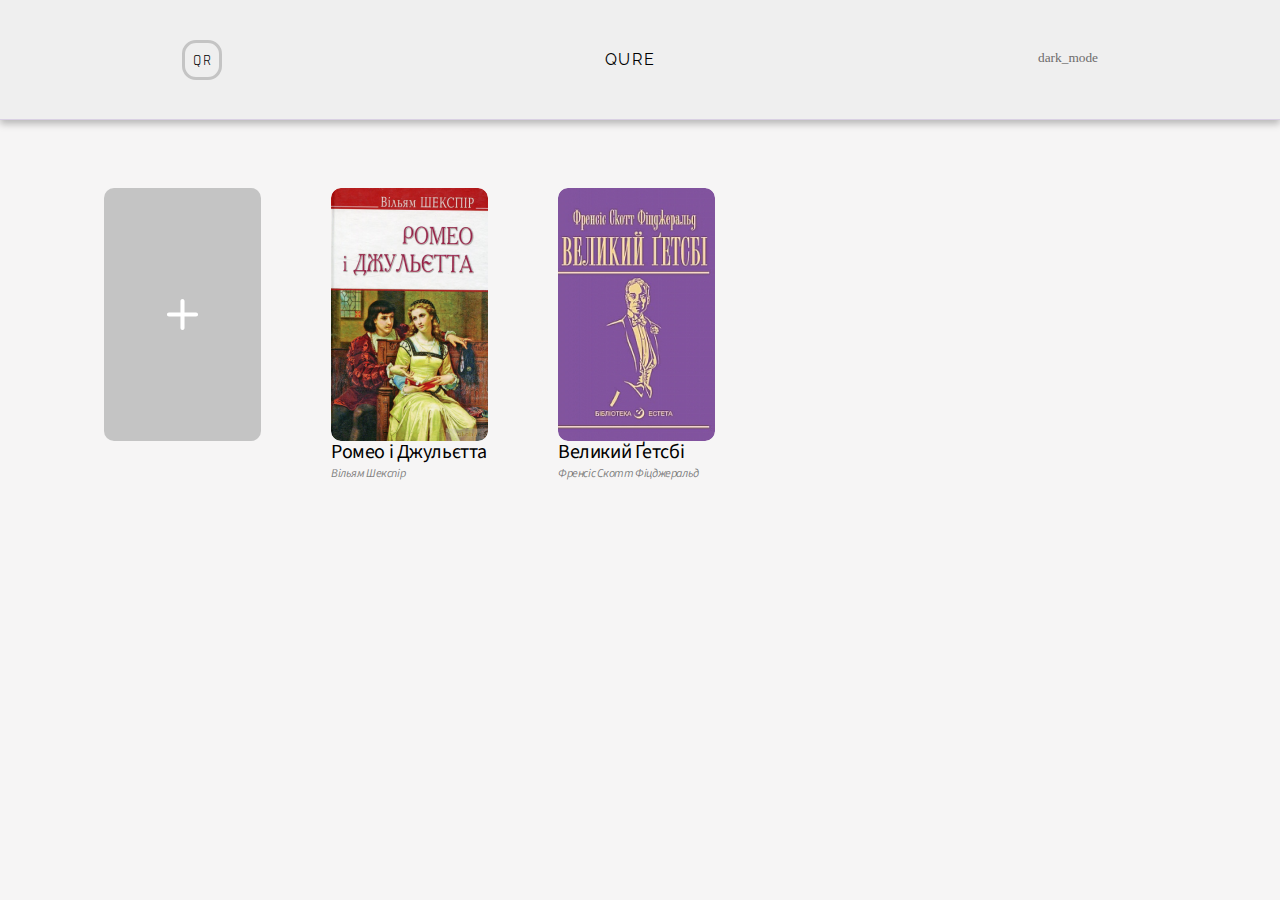
<file: Model Main Page/Model Main Page/index.html>
<!DOCTYPE html>

<html lang = "ua">

<head>

	<title>Головна сторінка</title>

	<link rel="stylesheet" href="https://fonts.sandbox.google.com/css2?family=Material+Symbols+Outlined:opsz,wght,FILL,GRAD@20..48,100..700,0..1,-50..200" />
	<link rel="preconnect" href="https://fonts.googleapis.com">
  	<link rel="preconnect" href="https://fonts.gstatic.com" crossorigin>
	<link href="https://fonts.googleapis.com/css2?family=Rajdhani:wght@500&family=Raleway:wght@500&family=Source+Sans+3:wght@200&family=Source+Sans+Pro:wght@300&display=swap" rel="stylesheet">
	<link href="https://fonts.googleapis.com/icon?family=Material+Icons" rel="stylesheet">

	<link rel="stylesheet" href="css/light-mode.css" id="theme">

	<meta charset="UTF-8"/>

	<meta name="Autor" content="QURE Inc.">

	<meta name="Copyright" content="Іван Вольвенко, Анастасія Демчук, Богдан Паньків, Артем Садовенко, Владислав Сташкевич">

	<meta name="Addres" content="вулиця Степана Бандери, 12, Львів, Львівська область, 79000">

</head>

<body>
	<div class="wrapper">
		<header class="header">
			<div class="container">
				<div class="header__row">
					<div class="header__logo">
						<div class="header__logotext">qr</div>
					</div>
					<div class="header__title">qure</div>
					<button class="header__ntsnbtn" id="switchMod">
						<span class="material-symbols-outlined" data-theme="light">dark_mode</span>
						<span class="material-symbols-outlined" data-theme="dark">sunny</span>
					</button>
				</div>
			</div>
		</header>
		<div class="content">
			<div class="container">
				<div class="content__row">
					<a href="#popup" class="content__column_add">
						<img src="img/ADD/add.svg" alt="" class="content__add_logo">
					</a>
					<div class="content__column">
						<a href="ReadMenu.html" class="content__image_b1">
							<img src="img/book_logo/1.png" alt="" class="content__b1_logo">
					   </a>
					   <div class="content__name">Ромео і Джульєтта</div>
					   <div class="content__autor">Вільям Шекспір</div>
					</div>
					<div class="content__column">
						<a href="ReadMenu.html" class="content__image_b2">
							<img src="img/book_logo/2.png" alt="">
					   </a>
					   <div class="content__name">Великий Ґетсбі</div>
					   <div class="content__autor">Френсіс Скотт Фіцджеральд</div>
					</div>
				</div>
			</div>
		</div>
	</div>
	<div id="popup" class="popup">
		<a href="##" class="popup__area"></a>
		<div class="popup__body">
			<div class="popup__content">
				<div class="popup__title">Додати книгу</div>
				<a href="##" class="popup__close">
						<span class="material-symbols-outlined">close</span>
					</a>
				<div class="popup__row">
				   <a href="" class="popup__add">
				   	<img src="img/ADD/add.svg" alt="" class="popup__add_logo">
				   </a>
				   <div class="popup__info">
				   	<form action="" class="popup__form">
				   		<input class="popup__input" placeholder=" ">
				   		<label for="" class="popup__label">Назва книги</label>
				   	</form>
				   	<form action="" class="popup__form">
				   		<input class="popup__input" placeholder=" ">
				   		<label for="" class="popup__label">Автор книги</label>
				   	</form>
				   </div>
				</div>
				<button class="popup__accept">
						<span class="popup__accept_text">Додати</span>
					</button>
			</div>
		</div>
	</div>
</body>

<script src="js/main.js"></script>

</html>
</file>
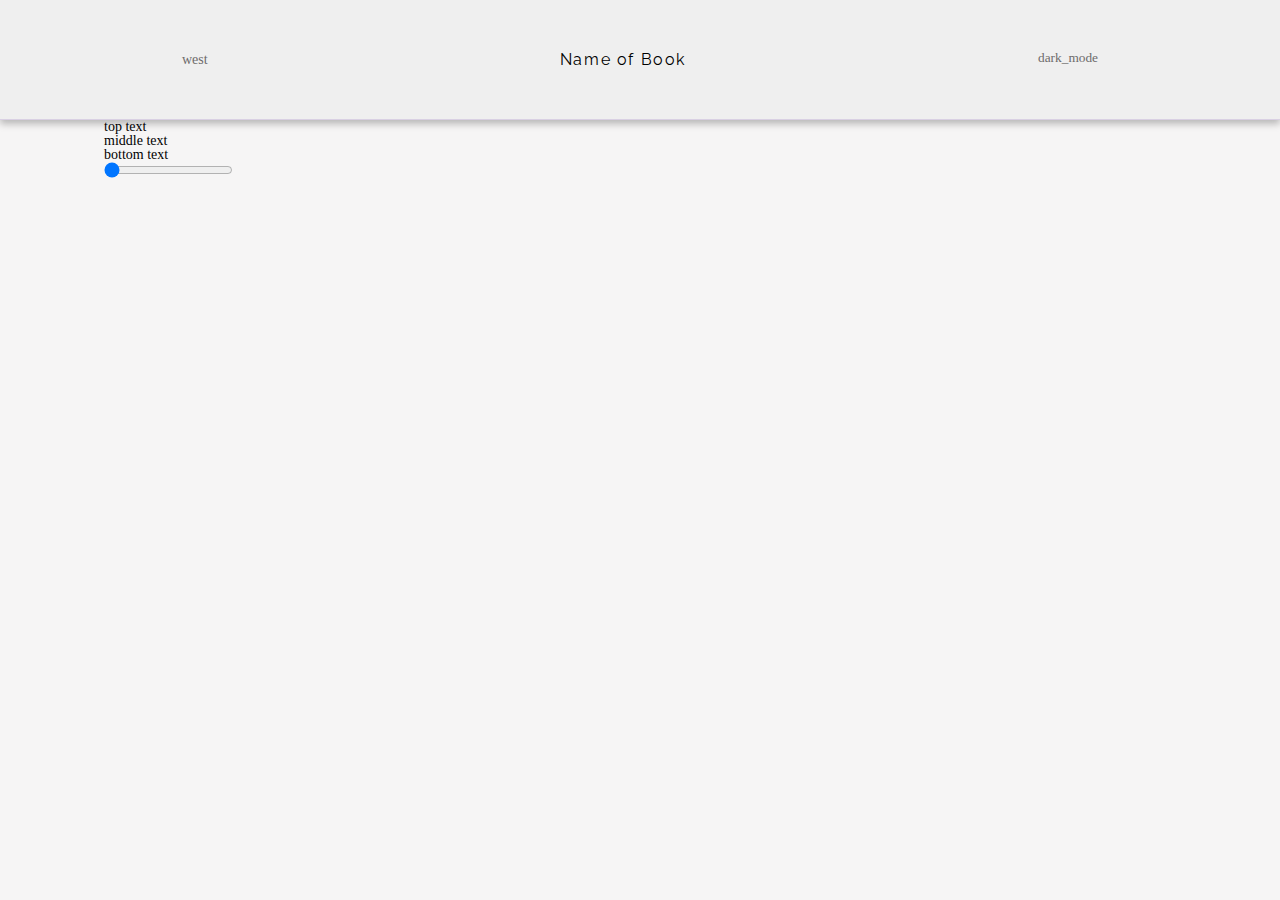
<file: Model Main Page/Model Main Page/ReadMenu.html>
<!DOCTYPE html>

<html lang = "ua">

<head>

	<title>Назва книги</title>

	<link rel="stylesheet" href="https://fonts.sandbox.google.com/css2?family=Material+Symbols+Outlined:opsz,wght,FILL,GRAD@20..48,100..700,0..1,-50..200" />
	<link rel="preconnect" href="https://fonts.googleapis.com">
  	<link rel="preconnect" href="https://fonts.gstatic.com" crossorigin>
	<link href="https://fonts.googleapis.com/css2?family=Rajdhani:wght@500&family=Raleway:wght@500&family=Source+Sans+3:wght@200&family=Source+Sans+Pro:wght@300&display=swap" rel="stylesheet">
	<link href="https://fonts.googleapis.com/icon?family=Material+Icons" rel="stylesheet">

	<link rel="stylesheet" href="css/light-mode.css" id="theme">

	<meta charset="UTF-8"/>

	<meta name="Autor" content="QURE Inc.">

	<meta name="Copyright" content="Іван Вольвенко, Анастасія Демчук, Богдан Паньків, Артем Садовенко, Владислав Сташкевич">

	<meta name="Addres" content="вулиця Степана Бандери, 12, Львів, Львівська область, 79000">

</head>

<body>
	<div class="wrapper">
		<header class="header">
			<div class="container">
				<div class="header__row">
					<a href="index.html" class="header__close">
							<span class="material-symbols-outlined">west</span>
					   </a>
					<div class="header__title_read">Name of Book</div>
					<button class="header__ntsnbtn" id="switchMod">
						<span class="material-symbols-outlined" data-theme="light">dark_mode</span>
						<span class="material-symbols-outlined" data-theme="dark">sunny</span>
					</button>
				</div>
			</div>
		</header>
		<div class="readmenu__content">
			<div class="container">
				<div class="readmenu__text">
					<div class="readmenu__text_top">top text</div>
					<div class="readmenu__text_middle">middle text</div>
					<div class="readmenu__text_bottom">bottom text</div>
				</div>
				<div class="readmenu__slider">
					<input type="range" id="fader" min="0" max="100" value="0" step="1">
				</div>
			</div>
		</div>
	</div>
</body>

<script src="js/main.js"></script>

</html>
</file>
<file: Model Main Page/Model Main Page/css/light-mode.css>
@charset "UTF-8";
/*Обнулення стандартних налаштувань браузерів*/
@import url("https://fonts.googleapis.com/css2?family=Rajdhani:wght@500&family=Raleway:wght@500&family=Source+Sans+3:wght@200&family=Source+Sans+Pro:wght@300&display=swap");
* {
  padding: 0;
  margin: 0;
  border: 0; }

*, *:before, *:after {
  -moz-box-sizing: border-box;
  -webkit-box-sizing: border-box;
  box-sizing: border-box; }

:focus, :active {
  outline: none; }

a:focus, a:active {
  outline: none; }

nav, footer, header, aside {
  display: block; }

html, body {
  height: 100%;
  width: 100%;
  font-size: 100%;
  line-height: 1;
  font-size: 14px;
  -ms-text-size-adjust: 100%;
  -moz-text-size-adjust: 100%;
  -webkit-text-size-adjust: 100%; }

input, button, textarea {
  font-family: inherit; }

input::-ms-clear {
  display: none; }

button {
  cursor: pointer; }

button::-moz-focus-inner {
  padding: 0;
  border: 0; }

a, a:visited {
  text-decoration: none; }

a:hover {
  text-decoration: none; }

ul li {
  list-style: none; }

img {
  vertical-align: top; }

h1, h2, h3, h4, h5, h6 {
  font-size: inherit;
  font-weight: 400; }

/*----------------------------------------------------------*/



.wrapper{
  min-height: 100%;
  overflow: hidden;

  display: flex;
  flex-direction: column;
  background-color: #F6F5F5;
  transition: 1s;
}

.container {
  max-width: 1600px;
  padding: 0 104px;
  margin: 0 auto;
  transition: 1s;
}

.header {
  background-color: #EFEFEF;
  border-bottom: 1px solid #D9D0E3;
  box-shadow: 0px 4px 7px rgba(0, 0, 0, 0.25);
  transition: 1s;
}
.header__row {
  display: flex;
  height: 119px;
  justify-content: space-between;
  align-items: center;
  transition: 1s;
}

.header__logo{
  margin: 0 10px 0 78px;
  height: 40px;
  width: 40px;
  border: 3px solid #C4C4C4;
  border-radius: 35%;
}

.header__logotext{
  color: #000;
  padding: 8px;
  font-family: 'Rajdhani';
  font-size: 15px;
  line-height: 19px;
  text-align: center;
  letter-spacing: 0.1em;
  text-transform: uppercase;
  transition: 1s;
}

.header__title {
  color: #000000;
  font-family: 'Raleway';
  font-size: 16px;
  line-height: 19px;
  letter-spacing: 0.1em;
  text-transform: uppercase;
  transition: 1s;
}

.header__ntsnbtn {
  background-color: #EFEFEF;
  margin: 0 78px 0 10px;
  color: #6D6B6B;
  transition: 1s;
}

.material-symbols-outlined{
  padding-bottom: 4px;
  transition: 1s;
}

.material-symbols-outlined[data-theme="light"] {
  display: block;
}

.material-symbols-outlined[data-theme="dark"] {
  display: none;
}

.material-symbols-outlined:hover{
  color: #000;
}

.content {
  padding: 68px 0;
  transition: 1s;
}

.content__row {
  display: flex;
  height: 100%;
  flex-wrap: wrap;
  transition: 1s;
}

.content__column_add {
  margin: 0 70px 79px 0;
}

.content__add_logo {
  background-color: #C4C4C4;
  padding: 94px 46px;
  border-radius: 10px;
  transition: 1s;
}

.content__column {
  margin: 0 70px 35px 0;
  transition: .2s ease-out;
}

.content__column:hover {
  margin: -5px 70px 35px 0;
}

.content__name {
  font-family: 'Source Sans Pro';
  font-size: 20px;
  line-height: 22px;
  letter-spacing: -0.41px;
  color: #000000;
  transition: 1s;
}

.content__autor {
  font-family: 'Source Sans 3';
  font-style: italic;
  font-size: 12px;
  line-height: 22px;
  letter-spacing: -0.41px;
  color: rgba(0, 0, 0, 0.51);
  transition: 1s;
}

.content__image_b1 {}

.content__image_b1 img{
  border-radius: 10px;
}

.content__image_b2 {}

.content__image_b2 img{
  border-radius: 10px;
}

.popup {
  position: fixed;
  width: 100%;
  height: 100%;
  background-color: rgba(0, 0, 0, 0.1);
  top: 0;
  left: 0;
  opacity: 0;
  visibility: hidden;
  overflow-y: auto;
  overflow-x: hidden;
  transition: all 0.8s ease 0s;
}

.popup:target {
  opacity: 1;
  visibility: visible;
}

.popup:target .popup__content {
  transform: scale(1, 1);
  opacity: 1;
}

.popup__area {
  position: absolute;
  width: 100%;
  height: 100%;
  top: 0;
  left: 0;
}

.popup__body {
  width: 100%;
  height: 100%;
  display: flex;
  align-items: center;
  justify-content: center;
}

.popup__content {
  width: 638px;
  height: 319px;
  padding: 18px 22px 28px 22px;
  background-color: #EFEFEF;
  box-shadow: 0px 4px 4px rgba(0, 0, 0, 0.25);
  border-radius: 15px;
  flex-direction: column;
  position: relative;
  transition: all 0.8s ease 0s;
  opacity: 0;
  transform: scale(0, 0);
}

.popup__row {
  display: flex;
  font-weight: wrap;
}

.popup__title {
  font-family: 'Source Sans Pro';
  font-style: normal;
  font-weight: 700;
  font-size: 24px;
  line-height: 22px;
  letter-spacing: -0.41px;
  color: #5B5B5B;
  padding: 10px 0px 13px 0px;
  border-bottom: 1px solid #D9D0E3;
  margin: 0 0 22px 0;
}

.popup__close {
  position: absolute;
  top: 18px;
  right: 22px;
  color: #6D6B6B;
}

.popup__add {
  margin: 0 17px 0 0;
}

.popup__add_logo {
  padding: 73px 35px;
  background-color: #C4C4C4;
  border-radius: 10px;
}

.popup__info {
  flex: 1 1 auto;
  margin: 19px 75px 98px 17px;
}

.popup__form {
  position: relative;
  margin-bottom: 29px;
}

.popup__label {
  font-family: 'Source Sans Pro';
  font-style: normal;
  font-weight: 700;
  font-size: 20px;
  line-height: 22px;
  letter-spacing: -0.41px;
  position: absolute;
  top: 0;
  left: 0;
  z-index: -1;
  color: rgba(0, 0, 0, 0.32);
  transition: .3s;
}

.popup__input {
  font-family: 'Source Sans Pro';
  font-style: normal;
  font-weight: 700;
  font-size: 20px;
  line-height: 22px;
  letter-spacing: -0.41px;
  color: #5B5B5B;
  width: 100%;
  height: 25px;
  padding-bottom: 3px;
  border: none;
  border-bottom: 1px solid rgba(217, 208, 227, 0.41);
  background-color: transparent;
  outline: none;
  transition: .3s;
}

.popup__input:focus {
  border-bottom: 1px solid rgba(196, 196, 196, 0.8);
}

.popup__input:focus ~ .popup__label,
.popup__input:not(:placeholder-shown) ~ .popup__label {
  top: -23px;
  font-size: 12px;
  color: rgba(0, 0, 0, 0.2);
  font-weight: 500;
}

.popup__accept {
  display: flex;
  position: absolute;
  width: 90px;
  height: 32px;
  right: 41px;
  bottom: 22px;
  background-color: #D9D9D9;
  border-radius: 10px;
  align-items: center;
  justify-content: center;
  box-shadow: 0px 4px 4px rgba(0, 0, 0, 0.25);
  transition: 1s;
}

.popup__accept_text {
  font-family: 'Source Sans Pro';
  font-style: normal;
  font-weight: 700;
  font-size: 16px;
  line-height: 22px;
  letter-spacing: -0.41px;
  color: #5B5B5B;
  padding: 5px 21px;
  transition: 1s;
}

.popup__accept:hover {
  background-color: #C4C4C4;
  width: 92px;
  height: 34px;
  right: 40px;
  bottom: 21px;
  transition: .3s;
}

.popup__accept_text:hover {
  color: #3D3D3D;
  font-size: 17px;
  transition: .3s;
}

.header__close{
  margin: 0 10px 0 78px;
  color: #6D6B6B;
  transition: 1s;
}

.header__title_read{
  color: #000000;
  font-family: 'Raleway';
  font-size: 16px;
  line-height: 19px;
  letter-spacing: 0.1em;
  text-transform: none;
  transition: 1s;
}
</file>
